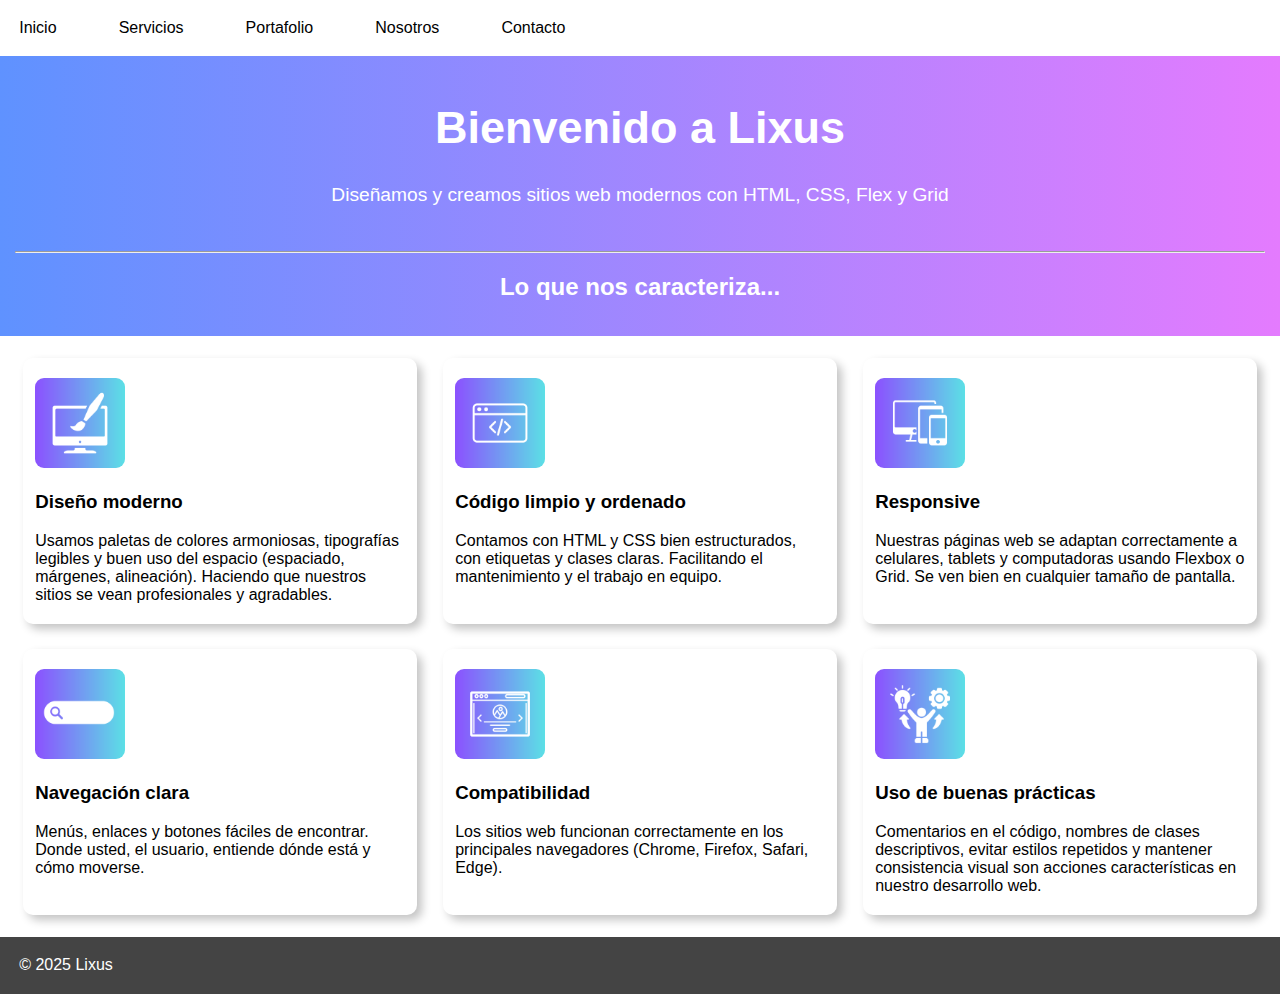
<file: index.html>
<!DOCTYPE html>
<html lang="en">
<head>
    <meta charset="UTF-8">
    <meta name="viewport" content="width=device-width, initial-scale=1.0">
    <title>Página principal</title>
    <link rel="stylesheet" href="css/estilos.css">
</head>
<body>
    <nav class = "navegador">
        <div class = "item_navegador"><a href="index.html">Inicio</a></div>
        <div class = "item_navegador"><a href="servicios.html">Servicios</a></div>
        <div class = "item_navegador"><a href="portafolio.html">Portafolio</a></div>
        <div class = "item_navegador"><a href="nosotros.html">Nosotros</a></div>
        <div class = "item_navegador"><a href="contacto.html">Contacto</a></div>
    </nav>
    <header class = "titulo">
        <h1>Bienvenido a Lixus</h1>
        <p>Diseñamos y creamos sitios web modernos con HTML, CSS, Flex y Grid</p>
        <br>
        <hr>
        <h2 class = "titulo">Lo que nos caracteriza...</h2>
    </header>
    <main class = "contenedor3">
        <article class = "item">
            <figure class = "logo">
                <img src="imgs/1.png" alt="Logo de diseño moderno">
            </figure>
            <h3>Diseño moderno</h3>
            <p>Usamos paletas de colores armoniosas, tipografías legibles y buen uso del espacio (espaciado, márgenes, alineación). Haciendo que nuestros sitios se vean profesionales y agradables.</p>
        </article>
        <article class = "item">
            <figure class = "logo">
                <img src="imgs/2.png" alt="Logo de código">
            </figure>
            <h3>Código limpio y ordenado</h3>
            <p>Contamos con HTML y CSS bien estructurados, con etiquetas y clases claras. Facilitando el mantenimiento y el trabajo en equipo.</p>
        </article>
        <article class = "item">
            <figure class = "logo">
                <img src="imgs/3.png" alt="Logo de responsive">
            </figure>
            <h3>Responsive</h3>
            <p>Nuestras páginas web se adaptan correctamente a celulares, tablets y computadoras usando Flexbox o Grid. Se ven bien en cualquier tamaño de pantalla.</p>
        </article>
        <article class = "item">
            <figure class = "logo">
                <img src="imgs/4.png" alt="Logo de navegación">
            </figure>
            <h3>Navegación clara</h3>
            <p>Menús, enlaces y botones fáciles de encontrar. Donde usted, el usuario, entiende dónde está y cómo moverse.</p>
        </article>
        <article class = "item">
            <figure class = "logo">
                <img src="imgs/5.png" alt="Logo de compatibilidad">
            </figure>
            <h3>Compatibilidad</h3>
            <p>Los sitios web funcionan correctamente en los principales navegadores (Chrome, Firefox, Safari, Edge).</p>
        </article>
        <article class = "item">
            <figure class = "logo">
                <img src="imgs/6.png" alt="Logo de buenas prácticas">
            </figure>
            <h3>Uso de buenas prácticas</h3>
            <p>Comentarios en el código, nombres de clases descriptivos, evitar estilos repetidos y mantener consistencia visual son acciones características en nuestro desarrollo web.</p>
        </article> 
    </main>
    <footer>&copy 2025 Lixus</footer>
</body>
</html>
</file>
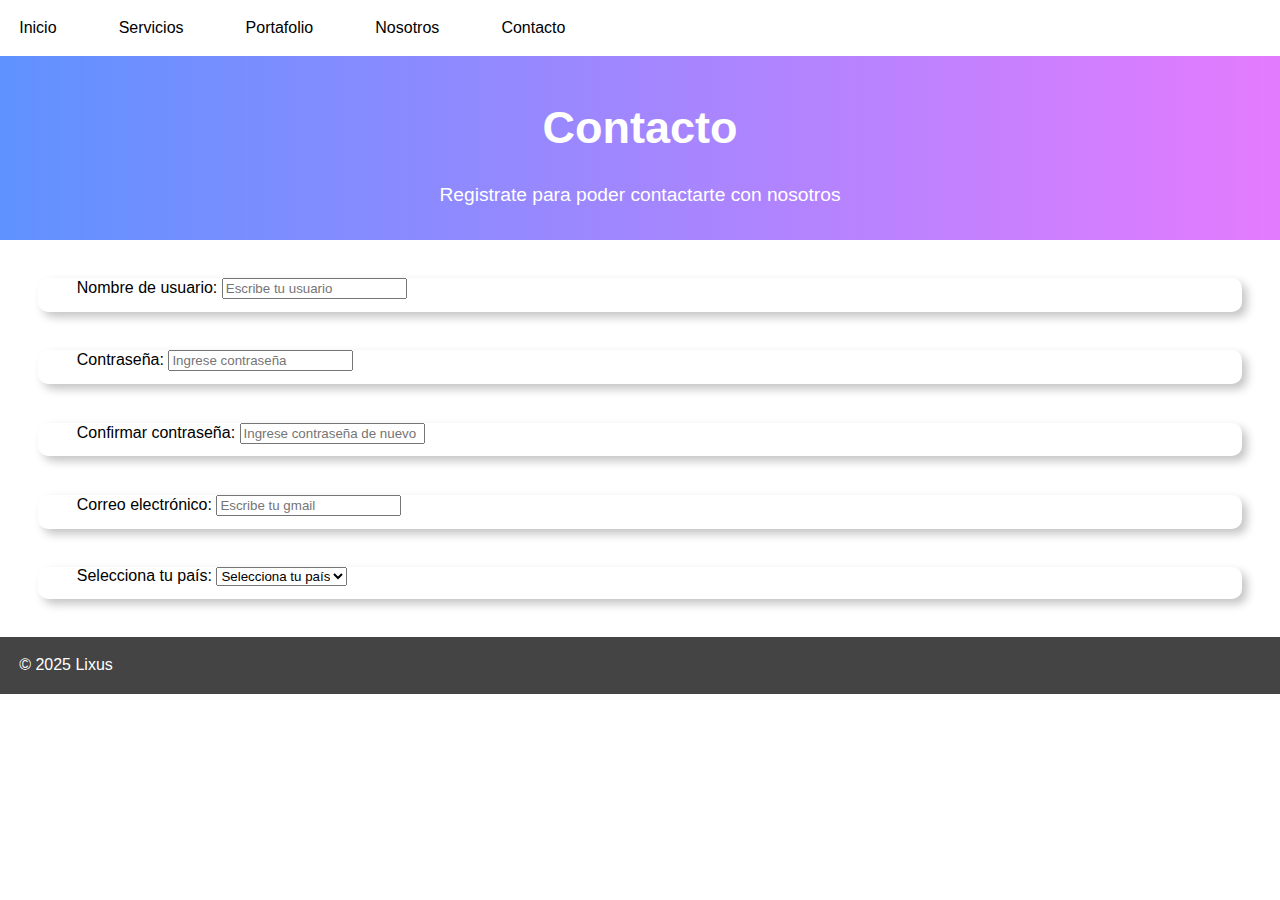
<file: contacto.html>
<!DOCTYPE html>
<html lang="en">
<head>
    <meta charset="UTF-8">
    <meta name="viewport" content="width=device-width, initial-scale=1.0">
    <title>Servicios</title>
    <link rel="stylesheet" href="css/estilos.css">
</head>
<body>
    <nav class = "navegador">
        <div class = "item_navegador"><a href="index.html">Inicio</a></div>
        <div class = "item_navegador"><a href="servicios.html">Servicios</a></div>
        <div class = "item_navegador"><a href="portafolio.html">Portafolio</a></div>
        <div class = "item_navegador"><a href="nosotros.html">Nosotros</a></div>
        <div class = "item_navegador"><a href="contacto.html">Contacto</a></div>
    </nav>
    <header>
        <h1>Contacto</h1>
        <p>Registrate para poder contactarte con nosotros</p>
    </header>
    <main>
            <div class="forms_item">
                <label for="usuario">Nombre de usuario:</label>
                <input type="text" id="usuario" name="usuario" placeholder="Escribe tu usuario" required>
            </div>
            <div class="forms_item">
                <label for="clave">Contraseña:</label>
                <input type="password" id="clave" name="clave" pattern=".{6,12}" placeholder="Ingrese contraseña" required>
            </div>
            <div class="forms_item">
                <label for="confirmarClave">Confirmar contraseña:</label>
                <input type="password" id="confirmarClave" name="confirmarClave" pattern=".{6,12}" placeholder="Ingrese contraseña de nuevo" required>
            </div>
            <div class="forms_item">
                <label for="correo">Correo electrónico:</label>
                <input type="email" id="correo" name="correo" placeholder="Escribe tu gmail" required>
            </div>
            <div class="forms_item">
                <label for="pais">Selecciona tu país:</label>
                <select id="pais" name="pais">
                    <option>Selecciona tu país</option>
                    <option value="argentina">Argentina</option>
                    <option value="bolivia">Bolivia</option>
                    <option value="brasil">Brasil</option>
                    <option value="canada">Canadá</option>
                    <option value="chile">Chile</option>
                    <option value="colombia">Colombia</option>
                    <option value="costa_rica">Costa Rica</option>
                    <option value="cuba">Cuba</option>
                    <option value="ecuador">Ecuador</option>
                    <option value="el_salvador">El Salvador</option>
                    <option value="españa">España</option>
                    <option value="estados_unidos">Estados Unidos</option>
                    <option value="guatemala">Guatemala</option>
                    <option value="honduras">Honduras</option>
                    <option value="mexico">México</option>
                    <option value="nicaragua">Nicaragua</option>
                    <option value="panama">Panamá</option>
                    <option value="paraguay">Paraguay</option>
                    <option value="peru">Perú</option>
                    <option value="uruguay">Uruguay</option>
                    <option value="venezuela">Venezuela</option>
                    <option value="otros">Otros</option>
                </select>
            </div>
    </main>
    <footer>&copy 2025 Lixus</footer>
</body>
</html>
</file>
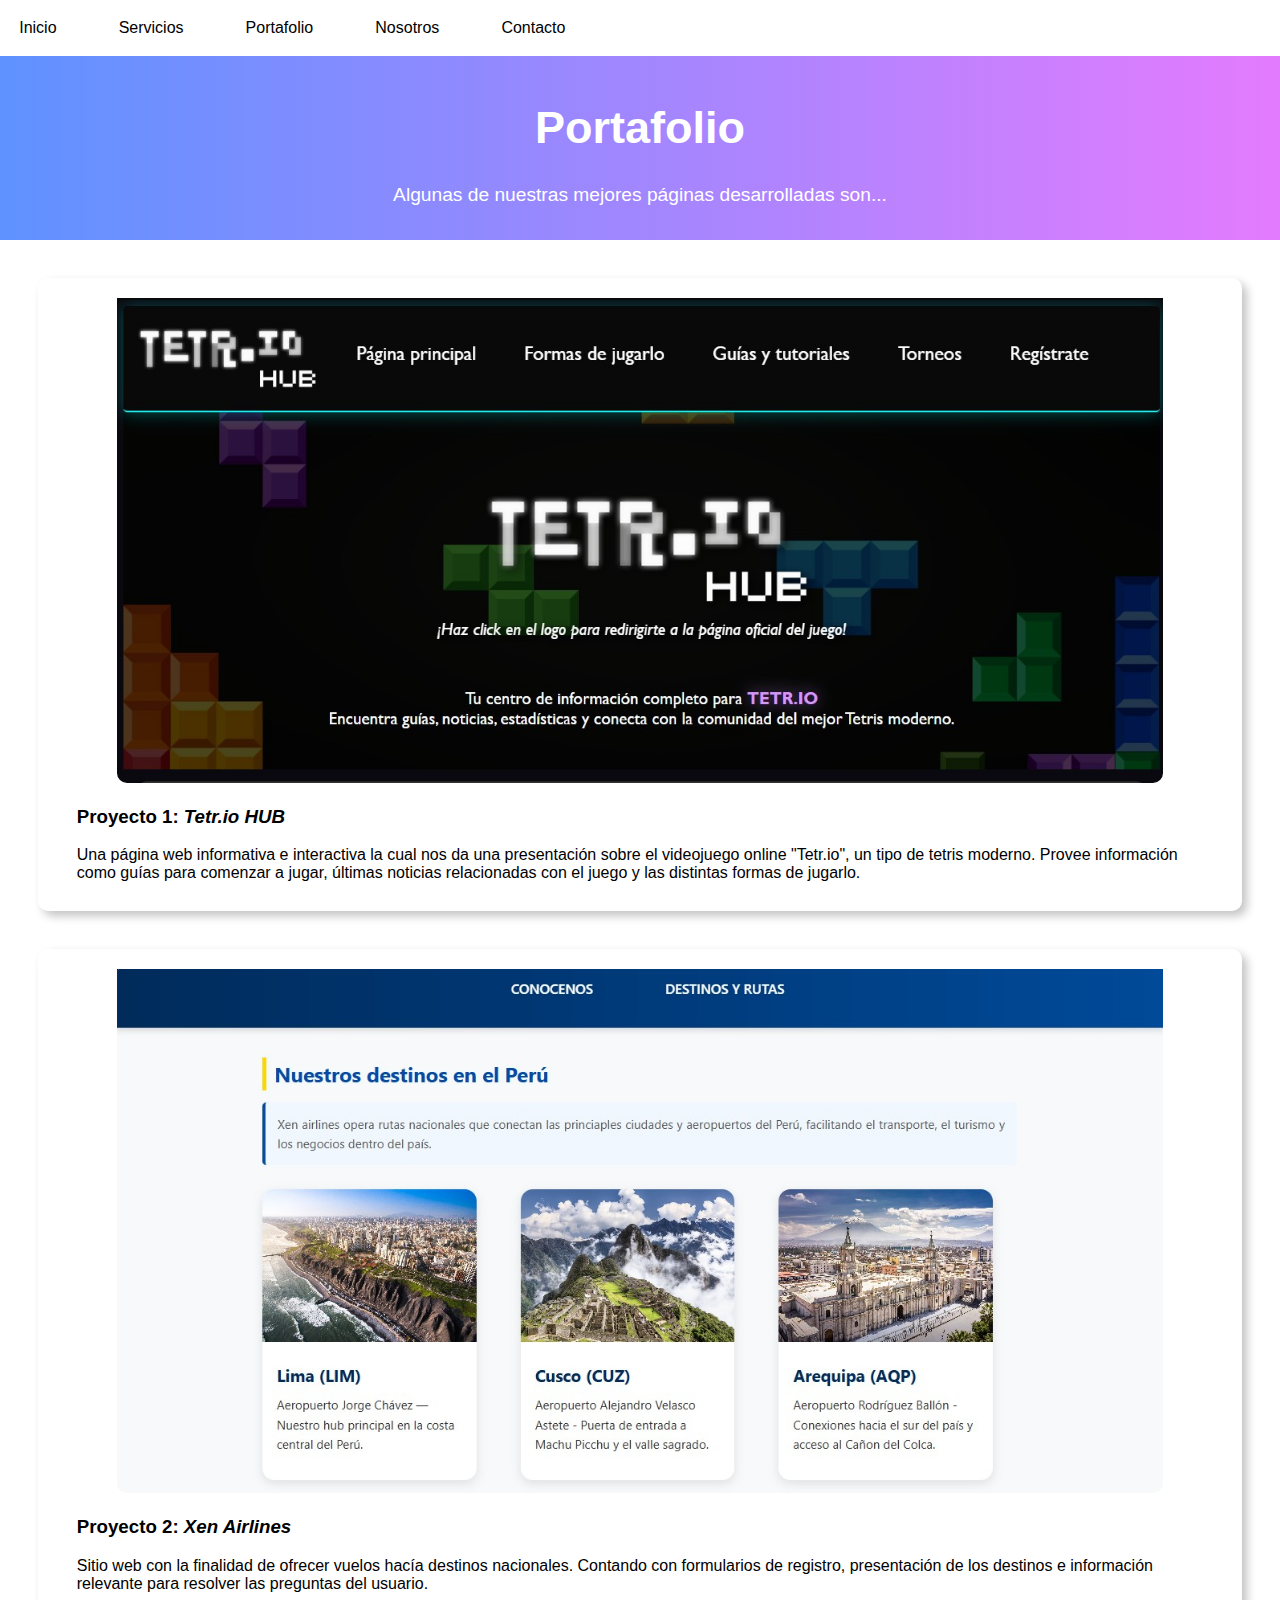
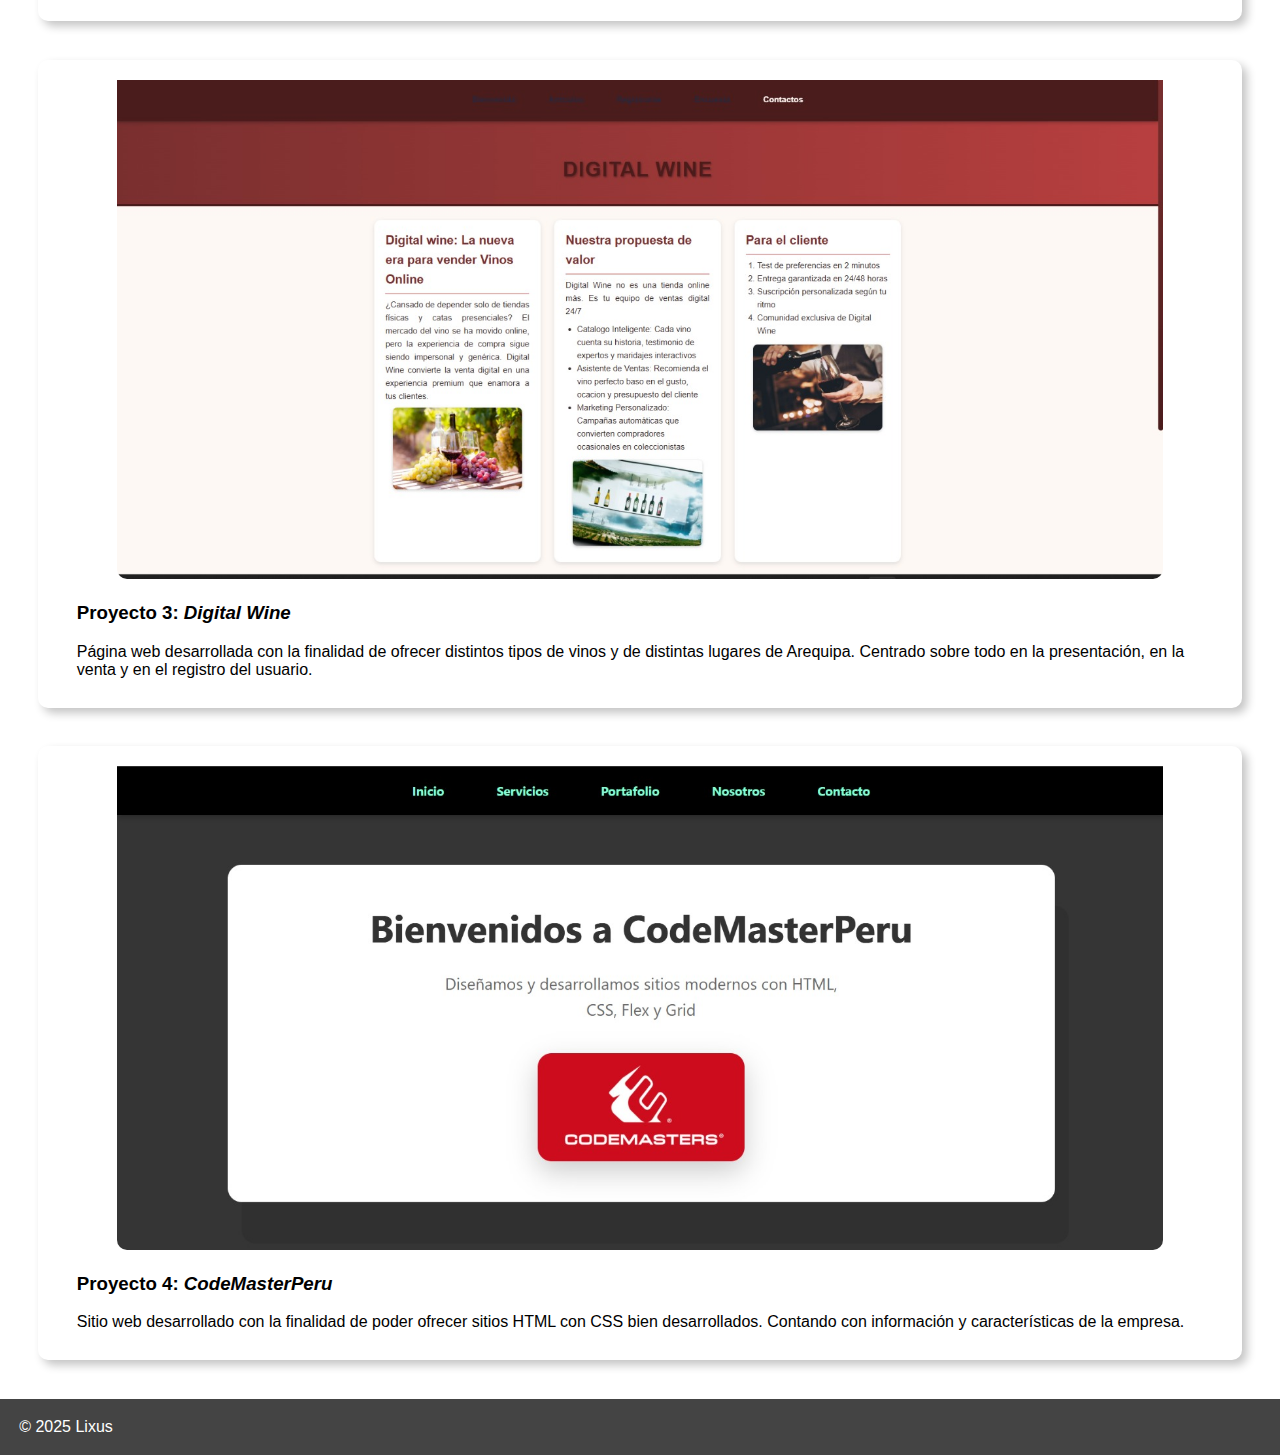
<file: portafolio.html>
<!DOCTYPE html>
<html lang="en">
<head>
    <meta charset="UTF-8">
    <meta name="viewport" content="width=device-width, initial-scale=1.0">
    <title>Servicios</title>
    <link rel="stylesheet" href="css/estilos.css">
</head>
<body>
    <nav class = "navegador">
        <div class = "item_navegador"><a href="index.html">Inicio</a></div>
        <div class = "item_navegador"><a href="servicios.html">Servicios</a></div>
        <div class = "item_navegador"><a href="portafolio.html">Portafolio</a></div>
        <div class = "item_navegador"><a href="nosotros.html">Nosotros</a></div>
        <div class = "item_navegador"><a href="contacto.html">Contacto</a></div>
    </nav>
    <header>
        <h1>Portafolio</h1>
        <p>Algunas de nuestras mejores páginas desarrolladas son...</p>
    </header>
    <main>
        <article class = "item">
            <figure class = "foto_pagina">
                <img src="imgs/pagina_personal.jpg" alt="Imagen de desarrollo y diseño web">
            </figure>
            <h3>Proyecto 1: <i>Tetr.io HUB</i></h3>
            <p>Una página web informativa e interactiva la cual nos da una presentación sobre el videojuego online "Tetr.io", un tipo de tetris moderno. Provee información como guías para comenzar a jugar, últimas noticias relacionadas con el juego y las distintas formas de jugarlo.</p>
        </article>
        <article class = "item">
            <figure class = "foto_pagina">
                <img src="imgs/pagina_grupal.jpg" alt="Logo de código">
            </figure>
            <h3>Proyecto 2: <i>Xen Airlines</i></h3>
            <p>Sitio web con la finalidad de ofrecer vuelos hacía destinos nacionales. Contando con formularios de registro, presentación de los destinos e información relevante para resolver las preguntas del usuario.</p>
        </article>
        <article class = "item"> 
            <figure class = "foto_pagina">
                <img src="imgs/pagina_vino.jpeg" alt="Logo de responsive">
            </figure>
            <h3>Proyecto 3: <i>Digital Wine</i></h3>
            <p>Página web desarrollada con la finalidad de ofrecer distintos tipos de vinos y de distintas lugares de Arequipa. Centrado sobre todo en la presentación, en la venta y en el registro del usuario.</p>
        </article>
        <article class = "item">
            <figure class = "foto_pagina">
                <img src="imgs/pagina_codemaster.jpeg" alt="Logo de responsive">
            </figure>
            <h3>Proyecto 4: <i>CodeMasterPeru</i></h3>
            <p>Sitio web desarrollado con la finalidad de poder ofrecer sitios HTML con CSS bien desarrollados. Contando con información y características de la empresa.</p>
        </article>
    </main>
    <footer>&copy 2025 Lixus</footer>
</body>
</html>
</file>
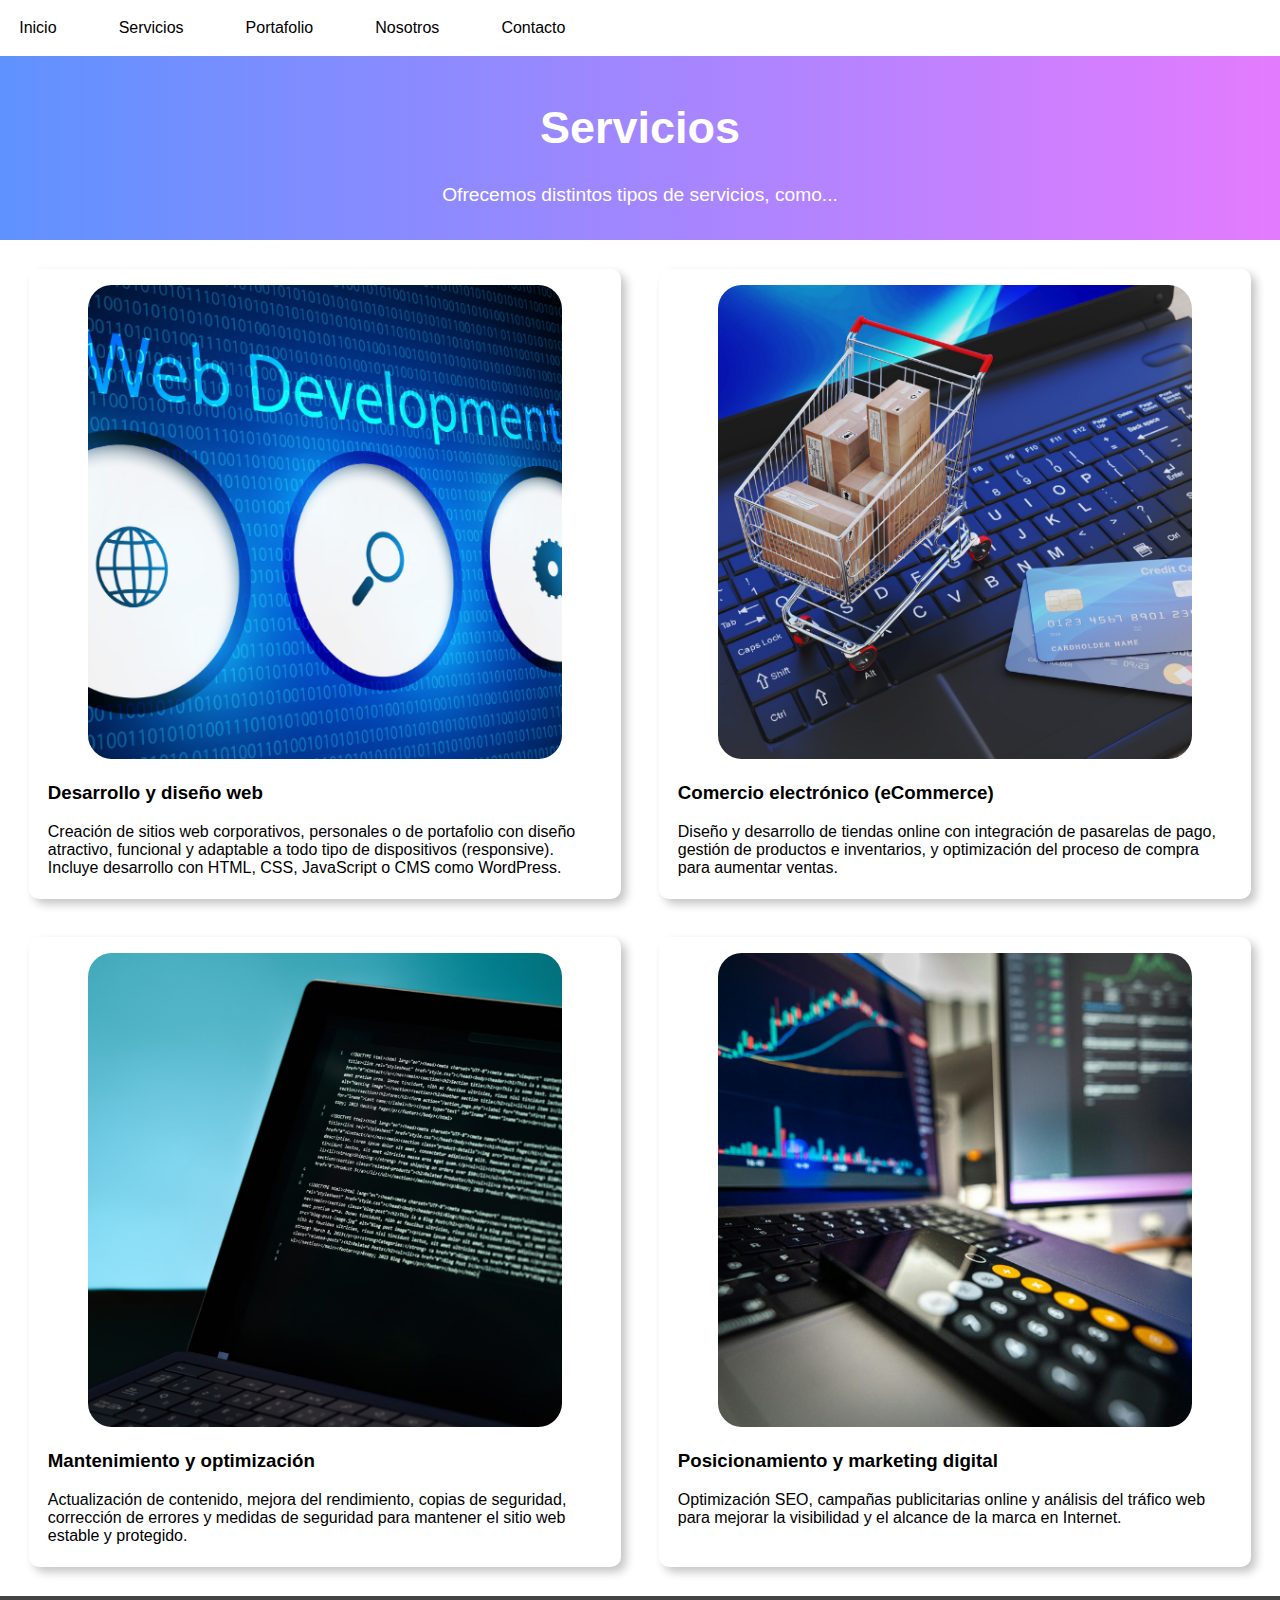
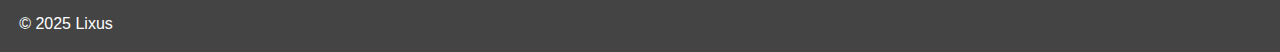
<file: servicios.html>
<!DOCTYPE html>
<html lang="en">
<head>
    <meta charset="UTF-8">
    <meta name="viewport" content="width=device-width, initial-scale=1.0">
    <title>Servicios</title>
    <link rel="stylesheet" href="css/estilos.css">
</head>
<body>
    <nav class = "navegador">
        <div class = "item_navegador"><a href="index.html">Inicio</a></div>
        <div class = "item_navegador"><a href="servicios.html">Servicios</a></div>
        <div class = "item_navegador"><a href="portafolio.html">Portafolio</a></div>
        <div class = "item_navegador"><a href="nosotros.html">Nosotros</a></div>
        <div class = "item_navegador"><a href="contacto.html">Contacto</a></div>
    </nav>
    <header>
        <h1>Servicios</h1>
        <p>Ofrecemos distintos tipos de servicios, como...</p>
    </header>
    <main class = "contenedor2">
        <article class = "item">
            <figure>
                <img src="imgs/desarrollo_web.png" alt="Imagen de desarrollo y diseño web">
            </figure>
            <h3>Desarrollo y diseño web</h3>
            <p>Creación de sitios web corporativos, personales o de portafolio con diseño atractivo, funcional y adaptable a todo tipo de dispositivos (responsive). Incluye desarrollo con HTML, CSS, JavaScript o CMS como WordPress.</p>
        </article>
        <article class = "item">
            <figure>
                <img src="imgs/eCommerce.png" alt="Logo de código">
            </figure>
            <h3>Comercio electrónico (eCommerce)</h3>
            <p>Diseño y desarrollo de tiendas online con integración de pasarelas de pago, gestión de productos e inventarios, y optimización del proceso de compra para aumentar ventas.</p>
        </article>
        <article class = "item">
            <figure>
                <img src="imgs/mantenimiento.png" alt="Logo de responsive">
            </figure>
            <h3>Mantenimiento y optimización</h3>
            <p>Actualización de contenido, mejora del rendimiento, copias de seguridad, corrección de errores y medidas de seguridad para mantener el sitio web estable y protegido.</p>
        </article>
        <article class = "item">
            <figure>
                <img src="imgs/posicionamiento.png" alt="Logo de responsive">
            </figure>
            <h3>Posicionamiento y marketing digital</h3>
            <p>Optimización SEO, campañas publicitarias online y análisis del tráfico web para mejorar la visibilidad y el alcance de la marca en Internet.</p>
        </article>
    </main>
    <footer>&copy 2025 Lixus</footer>
</body>
</html>
</file>
<file: css/estilos.css>
body {
    margin: 0;
    padding: 0;
    font-family:'Gill Sans', 'Gill Sans MT', 'Trebuchet MS', sans-serif;
}

.navegador {
    display: flex;
    gap: 5%;
    align-items: normal;
    background-color: rgb(255, 255, 255);
    padding: 1.5%;
    position: sticky;
}
.item_navegador a {
    text-decoration: none;
    color: black;
}
.item_navegador:hover a{
    color: rgb(204, 0, 255);
}

header {
    background: linear-gradient(to right, #5f92ff, #e47bfe);
    color: white;
    text-align: center;
    padding: 15px;
}
header p {
    font-size: 1.2rem;
}
h1 {
    font-size: 45px;
}
.logo img{
    width: 90px;
    border-radius: 10%;
}
.logo {
    padding-top: 20px;
    margin: 0;
}

.contenedor3 {
    display: grid;
    grid-template-columns: repeat(3, 1fr);
    grid-auto-rows: auto; 
    margin: 10px;
}
.contenedor2 {
    display: grid;
    grid-template-columns: repeat(2, 1fr);
    grid-auto-rows: auto; 
    margin: 10px;
}
.contenedor2 img {
    border-radius: 5%;
    width: 100%;
}
.item {
    box-shadow: 5px 5px 10px rgb(196, 196, 196);
    border-radius: 10px;
    margin: 3%;
    padding-left: 3%;
    padding-right: 3%;
    padding-bottom: 1%;
    transition: transform 0.3s ease;
}
.item:hover {
    box-shadow: 5px 5px 5px 5px rgba(0, 247, 255, 0.295);
    transform: scale(1.05);
}
.foto_pagina img{
    padding-top: 20px;
    border-radius: 10px;
    width: 100%;
}

.forms_item {
    box-shadow: 5px 5px 10px rgb(196, 196, 196);
    border-radius: 10px;
    margin: 3%;
    padding-left: 3%;
    padding-right: 3%;
    padding-bottom: 1%;
}

.boton {
    background-color: #0077b6;
    color: white;
    padding: 1%;
    border-radius: 5px;
    text-decoration: none;
    cursor: pointer;
}
.boton:hover {
    background-color: #0096c7;
}

footer {
    align-items: center;
    background-color: rgb(68, 68, 68);
    color: white;
    padding: 1.5%;
}
</file>
